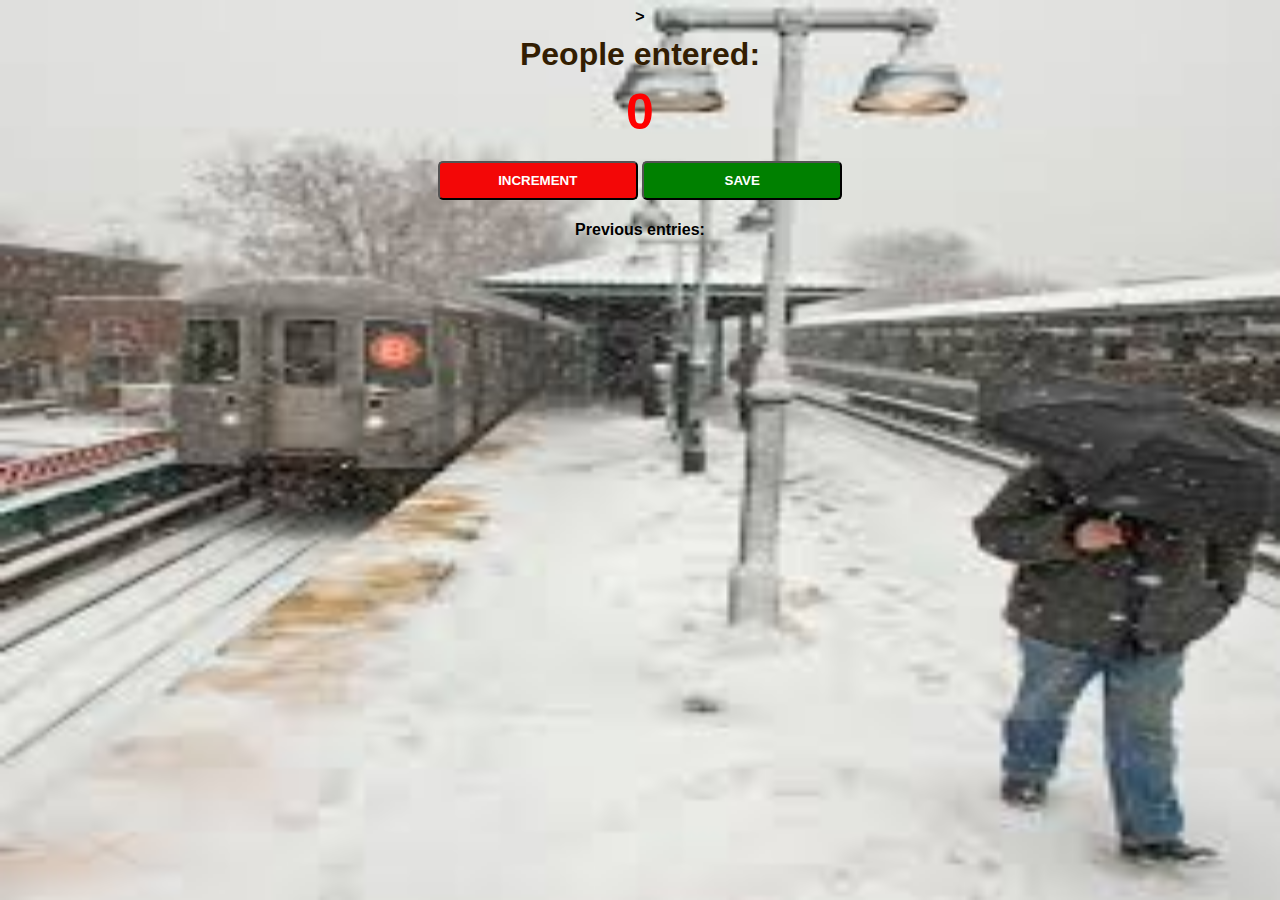
<file: index.html>
<!DOCTYPE html>
<html lang="en">
<head>
    <meta charset="UTF-8">
    <meta name="viewport" content="width=device-width, initial-scale=1.0">
    <title>My website</title>
    <link rel="stylesheet" href="style.css">
</head>
<body>>
    <h1>People entered:</h1>
    <h2 id="count-el">0</h2>
    <button id="increment-btn" onclick="increment()">INCREMENT</button>
    <button id="save-btn" onclick="save()">SAVE</button>
    <p id="save-el">Previous entries:</p>
    <script src="index.js"></script>

</body>
</html>
</file>
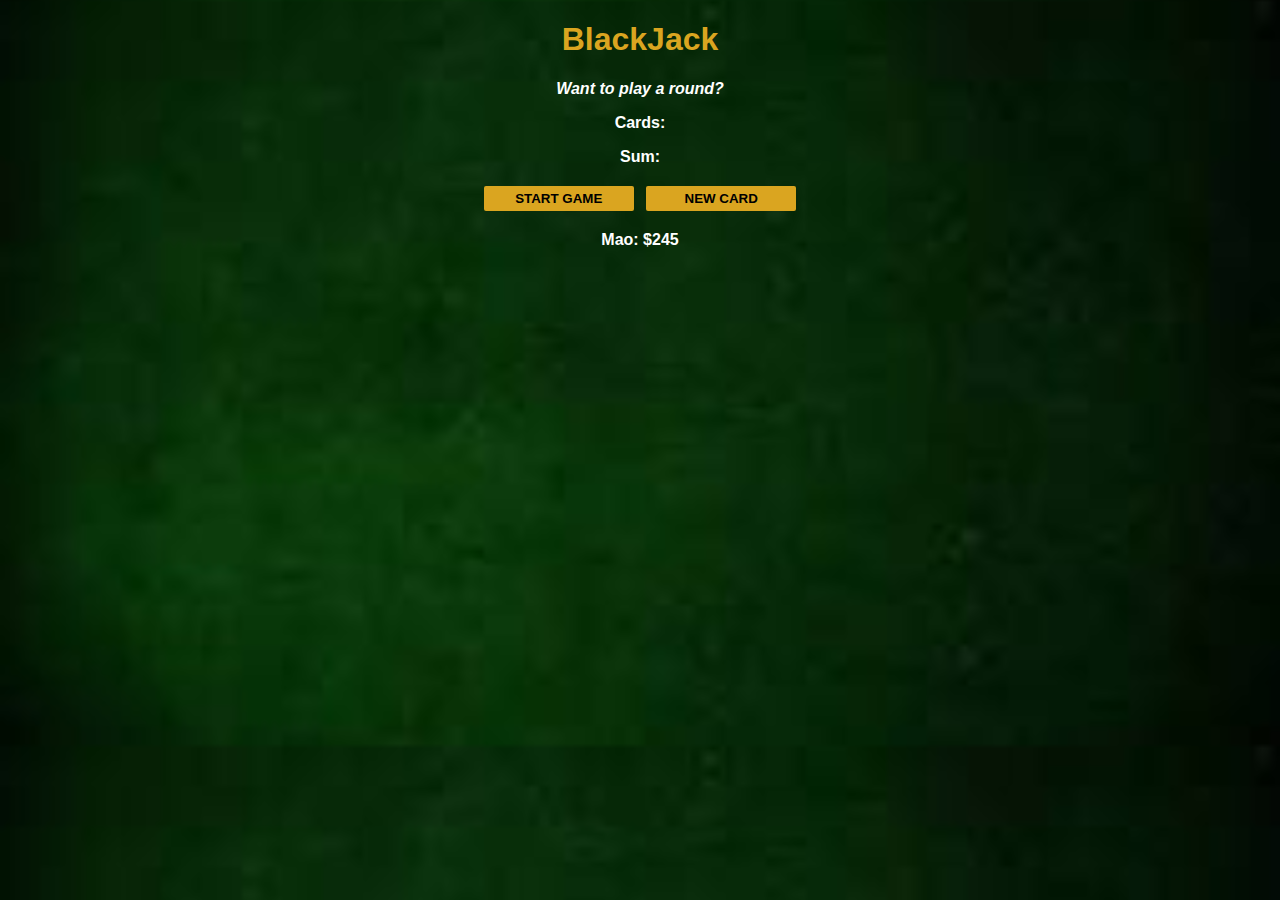
<file: Black Jack App/index.html>
<!DOCTYPE html>
<html lang="en">
<head>
    <meta charset="UTF-8">
    <meta name="viewport" content="width=device-width, initial-scale=1.0">
    <title>Black Jack Card</title>
    <link rel="stylesheet" href="index.css">
</head>
<body>
    <h1>BlackJack</h1>
    <p id="message-el">Want to play a round?</p>
    <p id="cards-el">Cards:</p>
    <p id="sum-el">Sum:</p>
    <button onclick="startGame()">START GAME</button>
    <BUtton onclick="newCard()">NEW CARD</BUtton>
    <p id="player-el"></p>
    <script src="index.js"></script>
</body>
</html>
</file>
<file: style.css>
body{
    background-image: url("snowy\ subway.jpg") ;
    
    max-width: 100%;
    background-size: 100vw 100vh;
    font-family: 'Lucida Sans', 'Lucida Sans Regular', 'Lucida Grande', 'Lucida Sans Unicode', Geneva, Verdana, sans-serif;
    
    font-weight: bold;
    text-align: center;
}

h1 {
    margin-top: 10px;
    margin-bottom: 10px;
    color: rgb(51, 30, 3)
}

h2 {
    font-size: 50px;
    margin-top: 0;
    margin-bottom: 20px;
    color: red
}


button {
    border-end-end-radius: none;
    padding-top: 10px;
    padding-bottom: 10px;
    color: white;
    font-weight: bold;
    width: 200px;
    margin-bottom: 5px;
    border-radius: 5px;
}

#increment-btn  {
    background: rgb(243, 7, 7);
}
#save-btn {
    background: green;
}
</file>
<file: Black Jack App/index.css>
body {
    font-family: 'Trebuchet MS', 'Lucida Sans Unicode', 'Lucida Grande', 'Lucida Sans', Arial, sans-serif;
    background-image: url("green\ image.jpg");
    background-size: cover;
    text-align: center;
    color: white;
    font-weight: bold;
}

h1 {
    color: goldenrod;
}

#message-el {
    font-style: italic;
}
button {
    text-decoration-color: #016f32;
    width: 150px;
    background: goldenrod;
    padding-top: 5px;
    padding-bottom: 5px;
    font-weight: bold;
    border: none;
    border-radius: 2px;
    margin: 4px;
}
</file>
